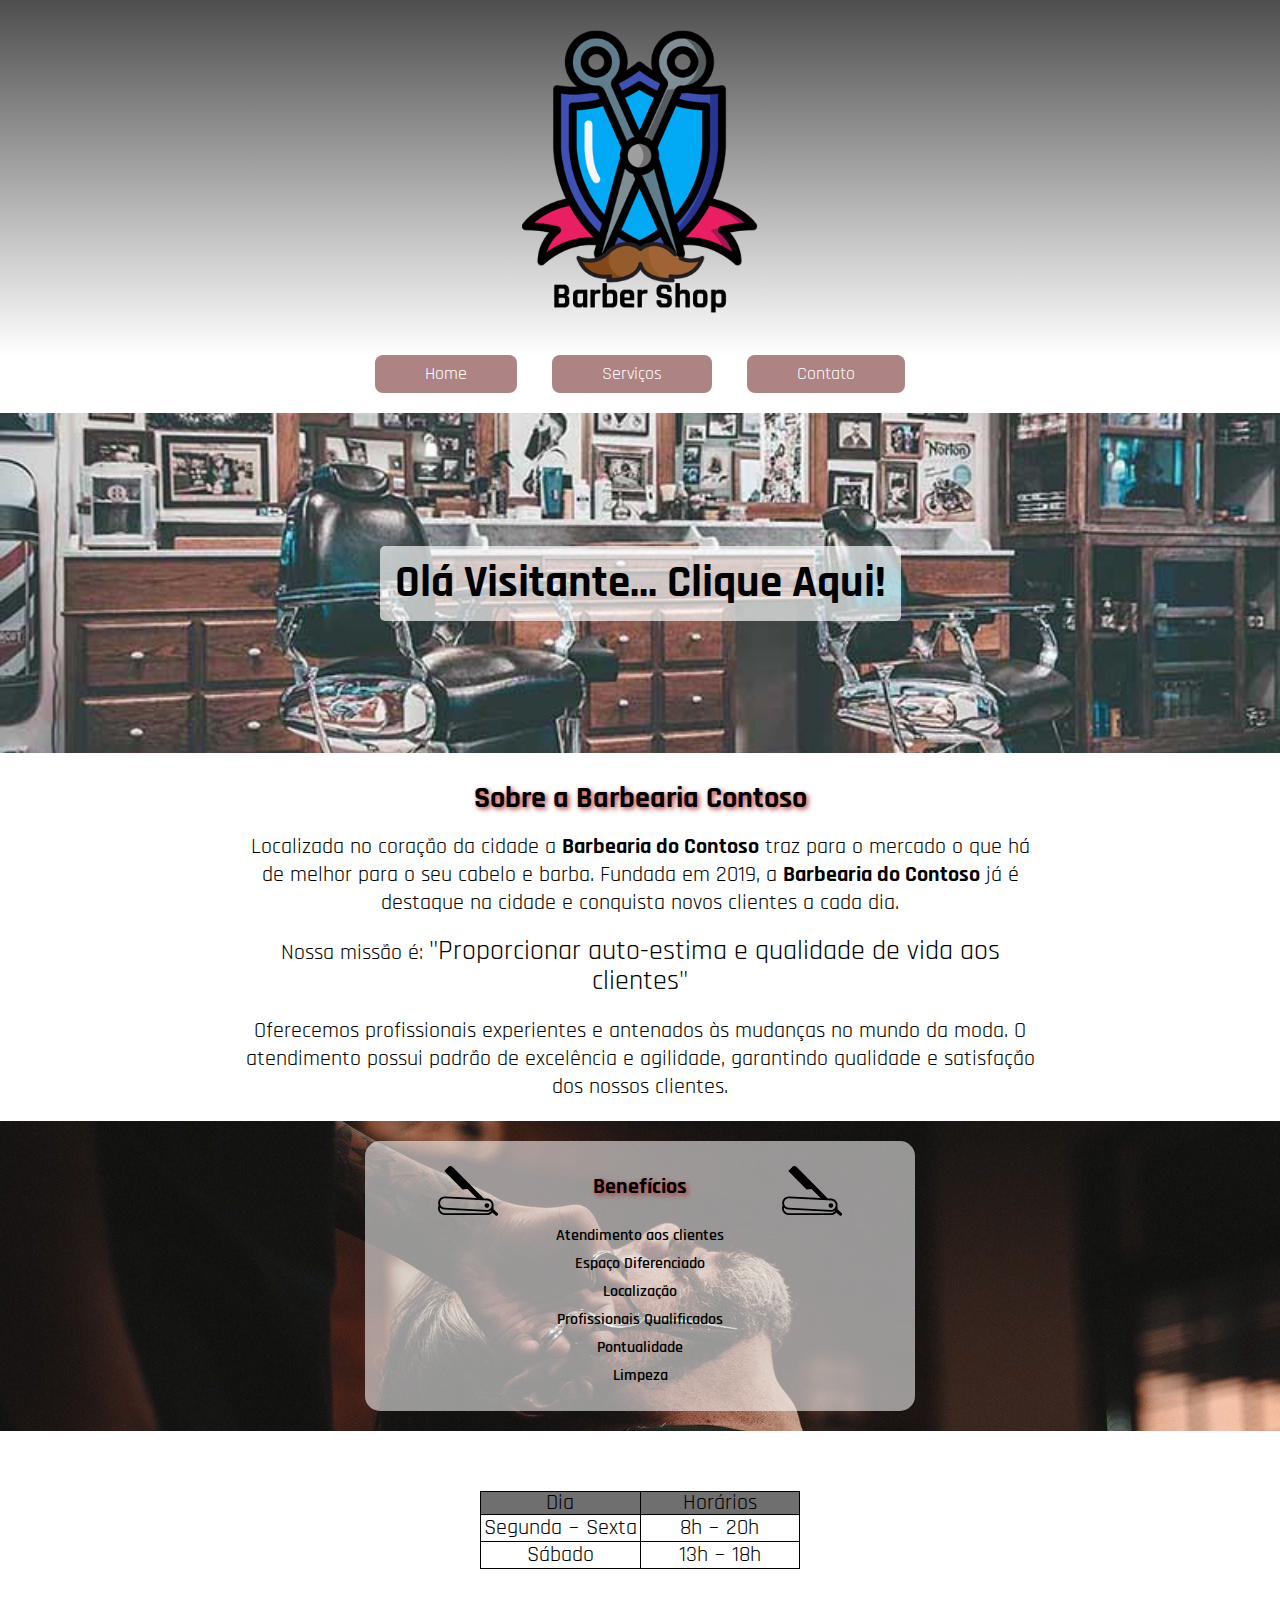
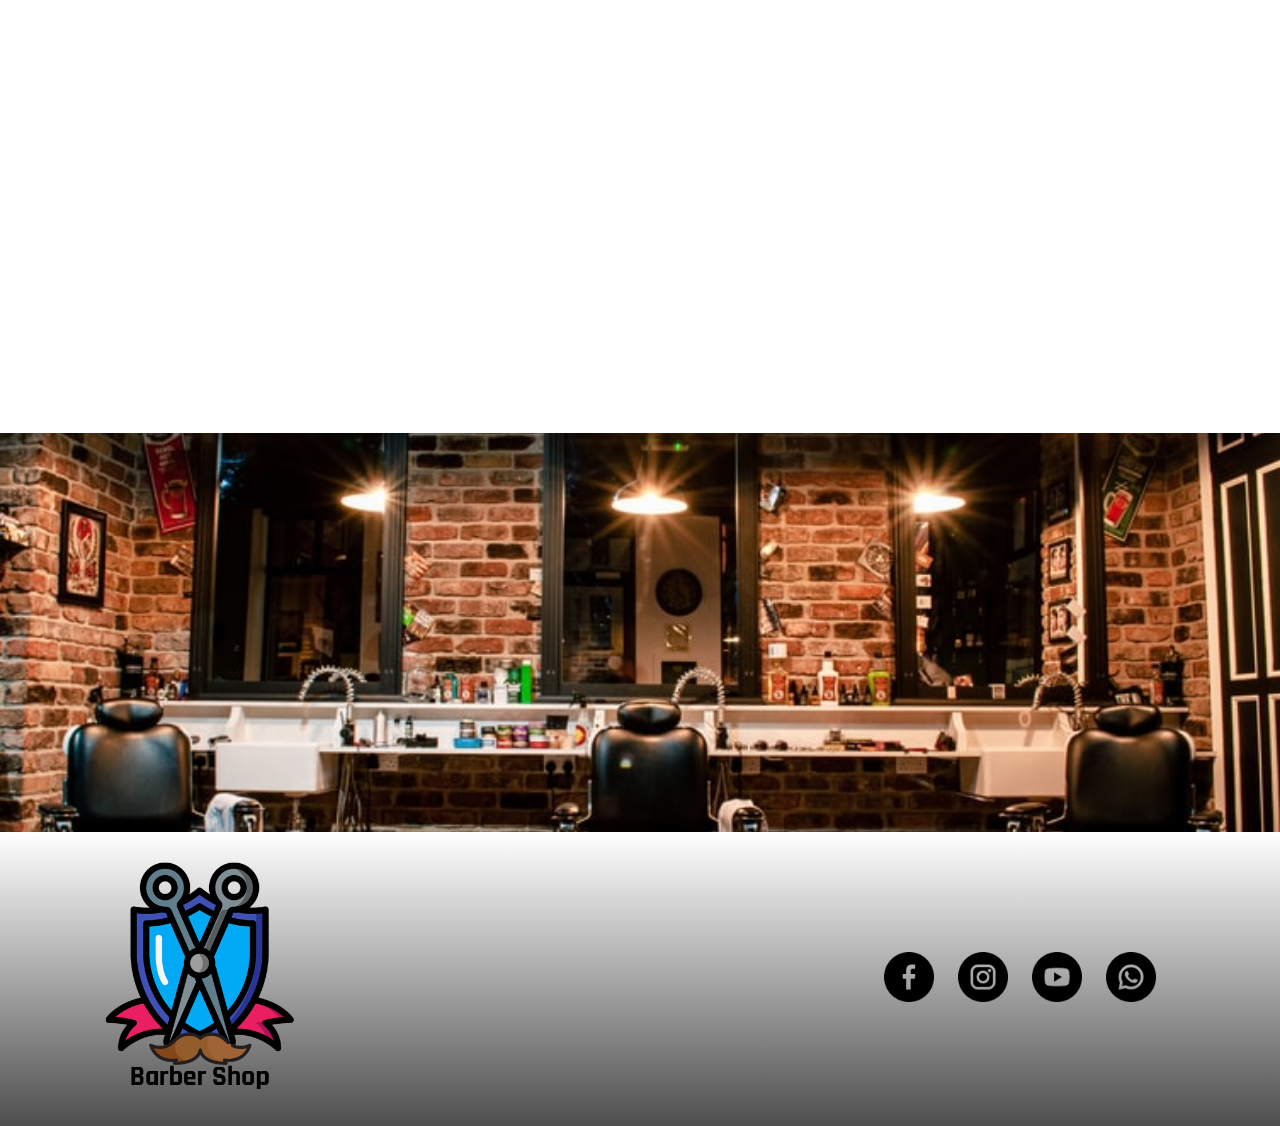
<file: index.html>
<!DOCTYPE html>
<html lang="pt-br">
<head>
    <meta charset="UTF-8">
    <meta http-equiv="X-UA-Compatible" content="IE=edge">
    <meta name="viewport" content="width=device-width, initial-scale=1.0">

    <link rel="shortcut icon" href="src/img/favicon.ico" type="image/x-icon">

    <link rel="stylesheet" href="src/css/reset.css">
    <link rel="stylesheet" href="src/css/style.css">

    <link rel="preconnect" href="https://fonts.googleapis.com">
    <link rel="preconnect" href="https://fonts.gstatic.com" crossorigin>
    <link href="https://fonts.googleapis.com/css2?family=Rajdhani:wght@300;400;500;600;700&display=swap" rel="stylesheet">

    <title>A Barbearia do Contoso - Since 2022</title>
</head>
<body>
    <header>
        <div class="container">                     
                <img class="img-logo" src="src/img/logo.png" alt="Logo barbearia do contoso">           
        </div>
    </header>

    <nav>        
        <a href="index.html" rel="noopener noreferrer">Home</a>
        <a href="servicos.html" rel="noopener noreferrer">Serviços</a>
        <a href="contato.html" rel="noopener noreferrer">Contato</a>
    </nav>

    <main>
        <section id="primeira">
            <div class="container">
                <div class="div-visitante">
                    <h2 id="nome-visitante">Olá Visitante... Clique Aqui!</h2>
                </div>
        </section>

        <section id="segunda">
            <div class="container">
                <p class="titulo">Sobre a Barbearia Contoso</p>

                <p class="paragrafo">Localizada no coração da cidade a <span>Barbearia do Contoso</span> traz para o mercado o que há de melhor para o seu cabelo e barba. Fundada em 2019, a <span>Barbearia do Contoso</span> já é destaque na cidade e conquista novos clientes a cada dia.</p>

                <p class="paragrafo">Nossa missão é: <span class="missao">"Proporcionar auto-estima e qualidade de vida aos clientes"</span></p>

                <p class="paragrafo">Oferecemos profissionais experientes e antenados às mudanças no mundo da moda. O atendimento possui padrão de excelência e agilidade, garantindo qualidade e satisfação dos nossos clientes.</p>
            </div>
        </section>        

        <section id="servicos">
            <div class="container">
                <div class="itens">                    
                    <div class="title-beneficios">
                        <svg width="60px" id="Layer_1" data-name="Layer 1" xmlns="http://www.w3.org/2000/svg" viewBox="0 0 122.88 101.72"><title>straight-barber-razor</title><path d="M14.55,62.32,79,65.64,60.37,46.92l-9,1.38a1.24,1.24,0,0,1-1.08-.36L13.92,11.05a1.27,1.27,0,0,1,0-1.77L21.07,2C22.37.7,23.19-.14,25.56,0h0c2.52.18,4,1.68,5.52,3.2L93.85,66.4l7.18.37a13.55,13.55,0,0,1,12.81,14.1v.25a12.57,12.57,0,0,1-.41,2.55,12.94,12.94,0,0,1,.3,1.48v.07a13.42,13.42,0,0,1,.13,1.77,14.22,14.22,0,0,1-.11,1.73,3.46,3.46,0,0,1,.44.34l7.71,7.21a3.16,3.16,0,1,1-4.33,4.59L111.24,95a14.69,14.69,0,0,1-1.36,1.58,13.47,13.47,0,0,1-9.56,4H13.73a14.4,14.4,0,0,1-5.38-1,12.73,12.73,0,0,1-6.19-5.14A14.48,14.48,0,0,1,0,86.67a17,17,0,0,1,1.18-6.13,13.37,13.37,0,0,1-.83-5.31V75A13.57,13.57,0,0,1,14.55,62.32Zm94.32,29.3a3.54,3.54,0,0,1,.06-.92,13.44,13.44,0,0,1-9.29,3.08L13.16,89.34A13.47,13.47,0,0,1,3.91,85a12.09,12.09,0,0,0-.11,1.69,10.74,10.74,0,0,0,1.56,5.71A9,9,0,0,0,9.73,96a11,11,0,0,0,4,.71h86.59a9.72,9.72,0,0,0,6.87-2.86,10,10,0,0,0,1.68-2.24Zm-8.69-15.54a4.81,4.81,0,1,1-3.4,1.41,4.77,4.77,0,0,1,3.4-1.41Zm-16.6-6.42h-.22l-69-3.54A9.76,9.76,0,0,0,4.14,75.2v.13a9.78,9.78,0,0,0,9.22,10.23L99.83,90a9.77,9.77,0,0,0,10.22-9.1v-.12a9.78,9.78,0,0,0-9.22-10.23l-17.26-.89Z"/></svg>
                        
                        <p>Benefícios</p>
                        
                        <svg width="60px" id="Layer_1" data-name="Layer 1" xmlns="http://www.w3.org/2000/svg" viewBox="0 0 122.88 101.72"><title>straight-barber-razor</title><path d="M14.55,62.32,79,65.64,60.37,46.92l-9,1.38a1.24,1.24,0,0,1-1.08-.36L13.92,11.05a1.27,1.27,0,0,1,0-1.77L21.07,2C22.37.7,23.19-.14,25.56,0h0c2.52.18,4,1.68,5.52,3.2L93.85,66.4l7.18.37a13.55,13.55,0,0,1,12.81,14.1v.25a12.57,12.57,0,0,1-.41,2.55,12.94,12.94,0,0,1,.3,1.48v.07a13.42,13.42,0,0,1,.13,1.77,14.22,14.22,0,0,1-.11,1.73,3.46,3.46,0,0,1,.44.34l7.71,7.21a3.16,3.16,0,1,1-4.33,4.59L111.24,95a14.69,14.69,0,0,1-1.36,1.58,13.47,13.47,0,0,1-9.56,4H13.73a14.4,14.4,0,0,1-5.38-1,12.73,12.73,0,0,1-6.19-5.14A14.48,14.48,0,0,1,0,86.67a17,17,0,0,1,1.18-6.13,13.37,13.37,0,0,1-.83-5.31V75A13.57,13.57,0,0,1,14.55,62.32Zm94.32,29.3a3.54,3.54,0,0,1,.06-.92,13.44,13.44,0,0,1-9.29,3.08L13.16,89.34A13.47,13.47,0,0,1,3.91,85a12.09,12.09,0,0,0-.11,1.69,10.74,10.74,0,0,0,1.56,5.71A9,9,0,0,0,9.73,96a11,11,0,0,0,4,.71h86.59a9.72,9.72,0,0,0,6.87-2.86,10,10,0,0,0,1.68-2.24Zm-8.69-15.54a4.81,4.81,0,1,1-3.4,1.41,4.77,4.77,0,0,1,3.4-1.41Zm-16.6-6.42h-.22l-69-3.54A9.76,9.76,0,0,0,4.14,75.2v.13a9.78,9.78,0,0,0,9.22,10.23L99.83,90a9.77,9.77,0,0,0,10.22-9.1v-.12a9.78,9.78,0,0,0-9.22-10.23l-17.26-.89Z"/></svg>
                    </div>
                    
                <ul>
                    <li>Atendimento aos clientes</li>
                    <li>Espaço Diferenciado</li>
                    <li>Localização</li>
                    <li>Profissionais Qualificados</li>
                    <li>Pontualidade</li>
                    <li>Limpeza</li>
                </ul>
                </div>
            </div>
        </section>

        <section id="horario-funcionamento">
            <div class="container">
                <table>
                    <thead>
                        <tr>
                            <th>Dia</th>
                            <th>Horários</th>
                        </tr>
                    </thead>
                    <tbody>
                        <tr>
                            <td>Segunda ~ Sexta</td>
                            <td>8h ~ 20h</td>
                        </tr>
                        <tr>
                            <td>Sábado</td>
                            <td>13h ~ 18h</td>
                        </tr>
                    </tbody>
                </table>
            </div>
        </section>

        <section>
            <iframe src="https://www.google.com/maps/embed?pb=!1m18!1m12!1m3!1d3526.960217103154!2d-54.48632518255616!3d-27.87249239999999!2m3!1f0!2f0!3f0!3m2!1i1024!2i768!4f13.1!3m3!1m2!1s0x94f934498fdb9e5b%3A0x45ca8fb4d6de5369!2sR.%20Santa%20Rosa%2C%201827%20-%20Centro%2C%20Santa%20Rosa%20-%20RS%2C%2098900-000!5e0!3m2!1spt-BR!2sbr!4v1651538321140!5m2!1spt-BR!2sbr" width="100%" height="400" style="border:0;" allowfullscreen="" loading="lazy" referrerpolicy="no-referrer-when-downgrade"></iframe>
        </section>

        <section id="video">
            <iframe width="560" height="315" src="https://www.youtube.com/embed/8pWtdanVz3I?controls=0" title="YouTube video player" frameborder="0" allow="accelerometer; autoplay; clipboard-write; encrypted-media; gyroscope; picture-in-picture" allowfullscreen></iframe>
        </section>

    </main>

    <footer>
       <div class="container">
           
            <img class="logo" src="src/img/logo.png" alt="">
            

           <div class="midias">
               <a href="http://www.facebook.com/barbearia" target="_blank" rel="noopener noreferrer">
                   <img src="src/img/facebook.png" alt="">
               </a>

               <a href="http://www.instagram.com/barbearia" target="_blank" rel="noopener noreferrer">
                <img src="src/img/instagram.png" alt="">
                </a>

                <a href="http://www.youtube.com/barbearia" target="_blank" rel="noopener noreferrer">
                    <img src="src/img/youtube.png" alt="">
                </a>

                <a href="https://api.whatsapp.com/send?phone=5555999999999&text=Ol%C3%A1%20Gostaria%20de%20agendar%20um%20hor%C3%A1rio!%20" target="_blank" rel="noopener noreferrer">
                    <img src="src/img/whatsapp.png" alt="">
                </a>
           </div>
       </div>
    </footer>

<script>
    const h2 = document.querySelector("#nome-visitante");

    h2.onclick = function () {
        const userName = prompt("Qual é seu nome?");

        h2.textContent = `Olá... ${userName} Seja Bem-Vindo!`
        
        if(!userName) {
            h2.textContent = `Olá...Visitante Seja Bem-Vindo!`
        }
    }
</script>

</body>
</html>
</file>
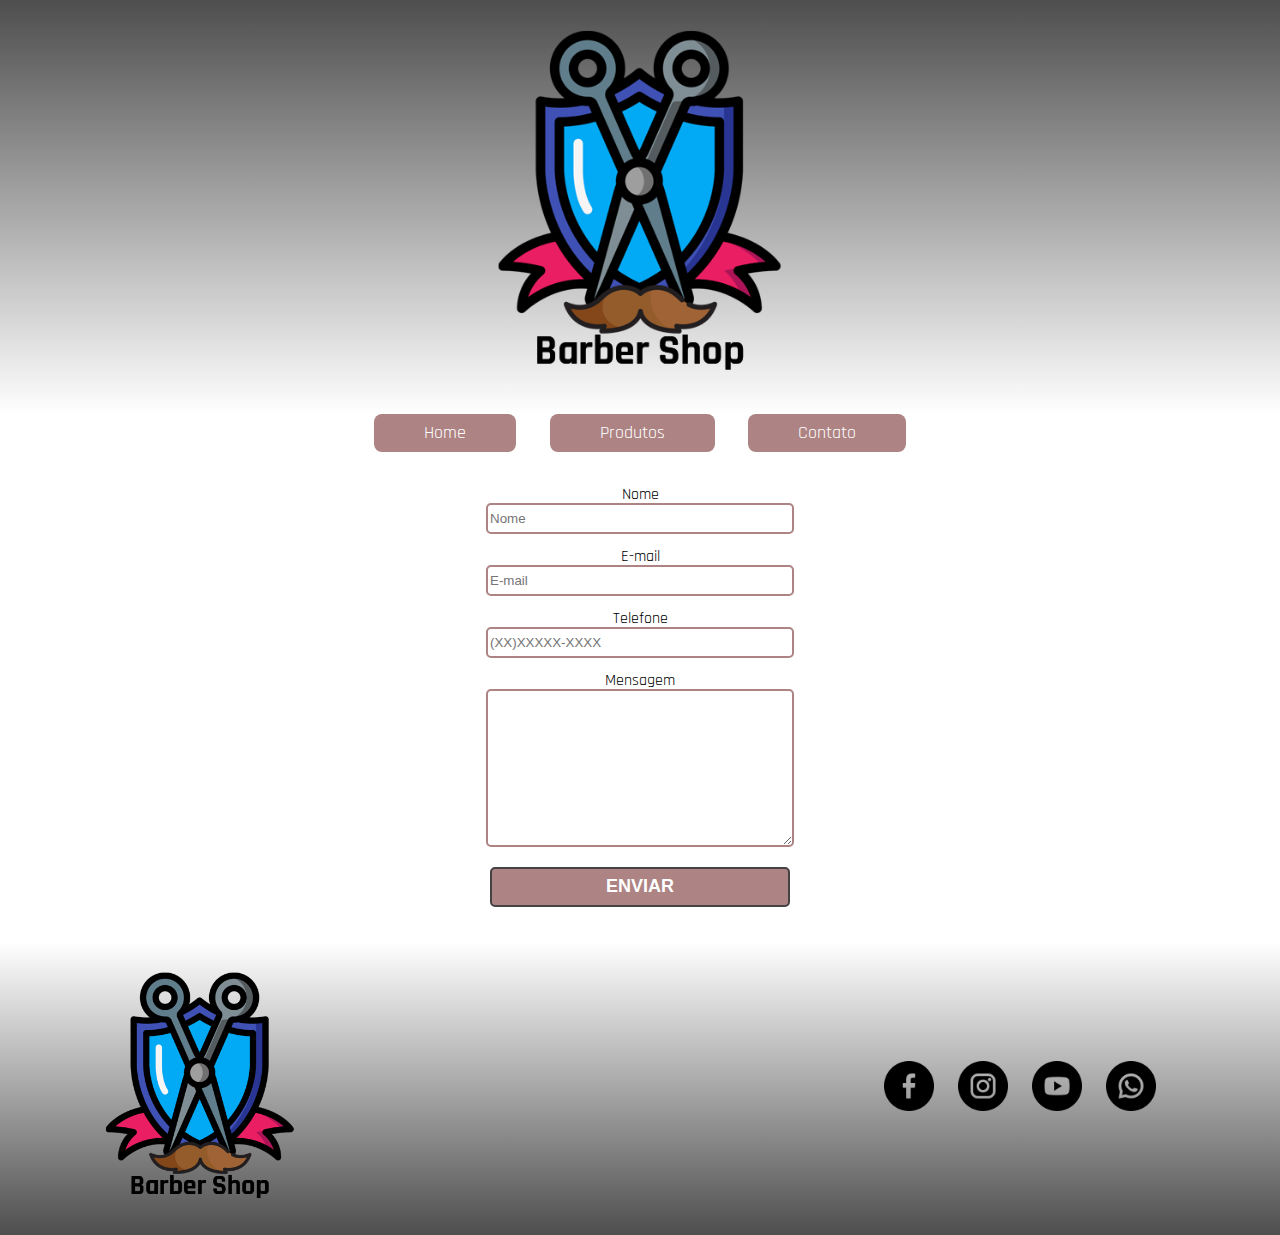
<file: contato.html>
<!DOCTYPE html>
<html lang="pt-br">
<head>
    <meta charset="UTF-8">
    <meta http-equiv="X-UA-Compatible" content="IE=edge">
    <meta name="viewport" content="width=device-width, initial-scale=1.0">

    <link rel="shortcut icon" href="img/favicon.ico" type="image/x-icon">

    <link rel="stylesheet" href="css/reset.css">
    <link rel="stylesheet" href="css/style.css">

    <link rel="preconnect" href="https://fonts.googleapis.com">
    <link rel="preconnect" href="https://fonts.gstatic.com" crossorigin>
    <link href="https://fonts.googleapis.com/css2?family=Rajdhani:wght@300;400;500;600;700&display=swap" rel="stylesheet">

    <title>A Barbearia do Contoso - Since 2022</title>
</head>
<body>

    <header>
        <div class="container">
                     
                <img src="img/logo.png" alt="Logo barbearia do contoso">
            
        </div>
    </header>

    <nav>        
        <a href="index.html" rel="noopener noreferrer">Home</a>
        <a href="produtos.html" rel="noopener noreferrer">Produtos</a>
        <a href="contato.html" rel="noopener noreferrer">Contato</a>
    </nav>

    <main>
            <form action="">
                <label for="nome">Nome</label>
                <input type="text" name="" id="nome" placeholder="Nome" tabindex="1" required>

                <label for="email">E-mail</label>
                <input type="email" name="" id="email" placeholder="E-mail" tabindex="3" pattern="[^@\s]+@[^@\s]+\.[^@\s]+" required>
                
                <label for="telefone">Telefone</label>
                <input type="tel" name="" pattern="[0-9]*$" title="Digite Somente números!" tabindex="4" id="telefone"placeholder="(XX)XXXXX-XXXX" required>

                <label for="mensagem">Mensagem</label>
                <textarea name="" id="mensagem" cols="40" rows="10" tabindex="2"></textarea>

                <button type="submit">ENVIAR</button>
            </form>

    </main>   

    <footer>
        <div class="container">
            
             <img class="logo" src="img/logo.png" alt="">
             
 
            <div class="midias">
                <a href="http://www.facebook.com/barbearia" target="_blank" rel="noopener noreferrer">
                    <img src="img/facebook.png" alt="">
                </a>
 
                <a href="http://www.instagram.com/barbearia" target="_blank" rel="noopener noreferrer">
                 <img src="img/instagram.png" alt="">
                 </a>
 
                 <a href="http://www.youtube.com/barbearia" target="_blank" rel="noopener noreferrer">
                     <img src="img/youtube.png" alt="">
                 </a>
 
                 <a href="https://api.whatsapp.com/send?phone=5555999999999&text=Ol%C3%A1%20Gostaria%20de%20agendar%20um%20hor%C3%A1rio!%20" target="_blank" rel="noopener noreferrer">
                     <img src="img/whatsapp.png" alt="">
                 </a>
 
 
            </div>
        </div>
     </footer>
 
 </body>
 </html>
</file>
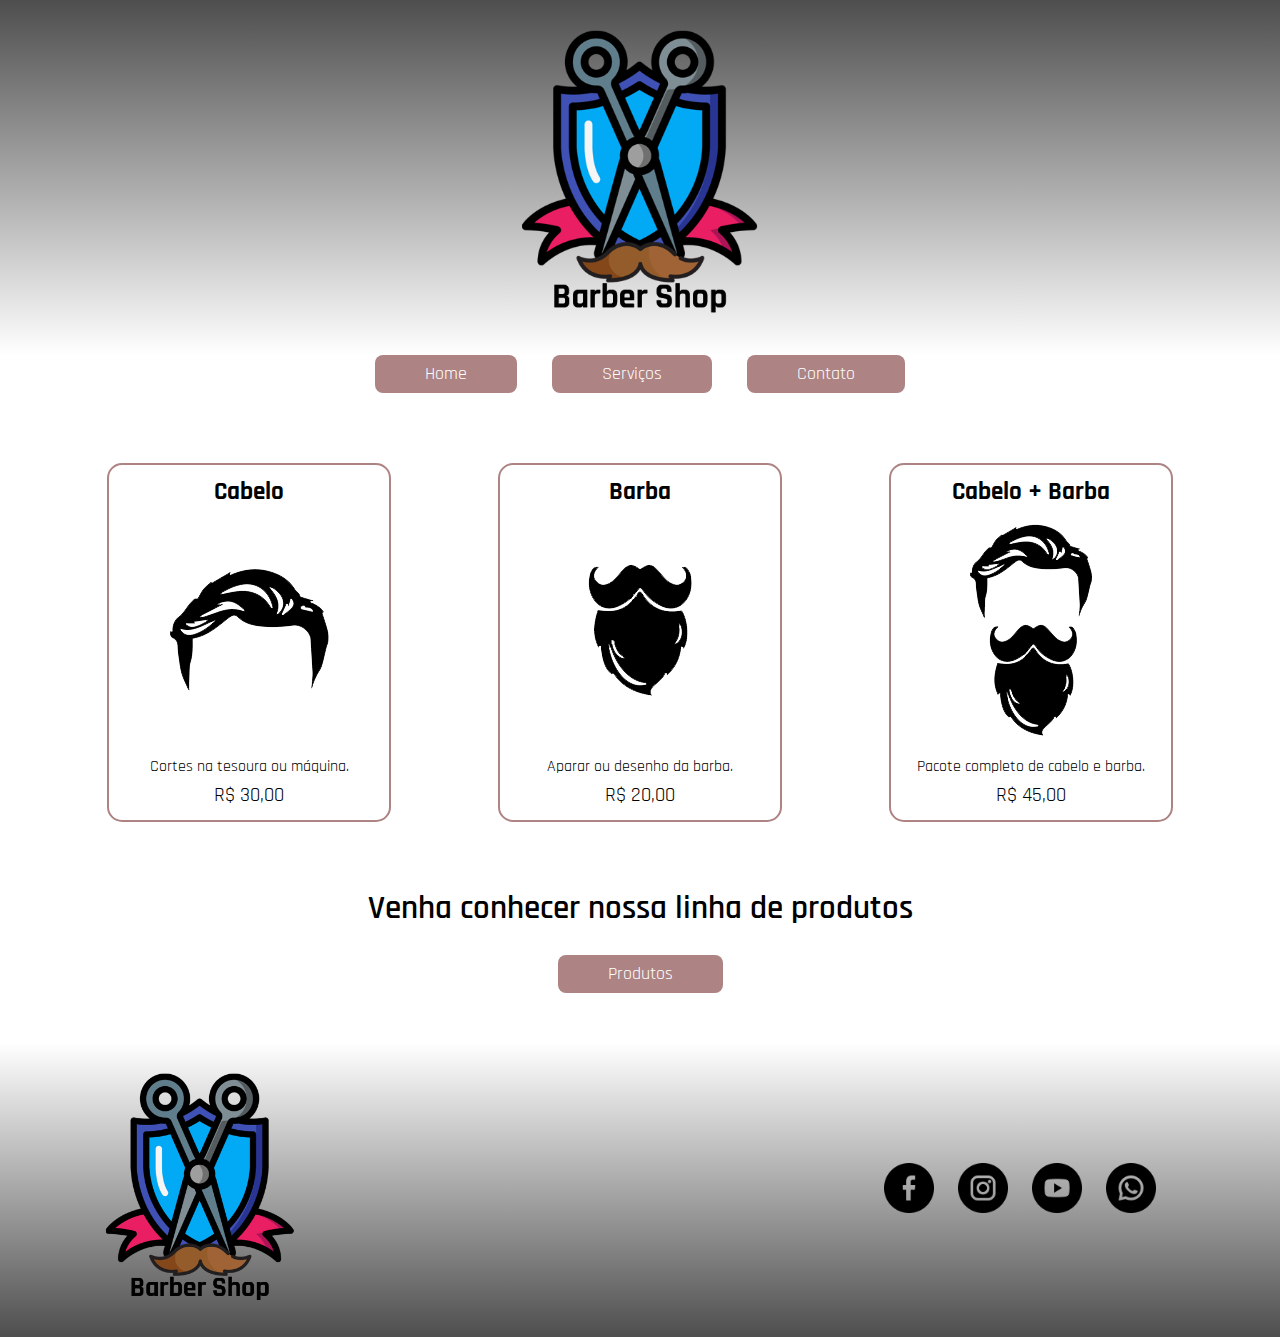
<file: servicos.html>
<!DOCTYPE html>
<html lang="pt-br">
<head>
    <meta charset="UTF-8">
    <meta http-equiv="X-UA-Compatible" content="IE=edge">
    <meta name="viewport" content="width=device-width, initial-scale=1.0">

    <link rel="shortcut icon" href="src/img/favicon.ico" type="image/x-icon">

    <link rel="stylesheet" href="src/css/reset.css">
    <link rel="stylesheet" href="src/css/style.css">

    <link rel="preconnect" href="https://fonts.googleapis.com">
    <link rel="preconnect" href="https://fonts.gstatic.com" crossorigin>
    <link href="https://fonts.googleapis.com/css2?family=Rajdhani:wght@300;400;500;600;700&display=swap" rel="stylesheet">

    <title>A Barbearia do Contoso - Since 2022</title>
</head>
<body>
    <header>
        <div class="container">                     
                <img class="img-logo" src="src/img/logo.png" alt="Logo barbearia do contoso">           
        </div>
    </header>

    <nav>        
        <a href="index.html" rel="noopener noreferrer">Home</a>
        <a href="servicos.html" rel="noopener noreferrer">Serviços</a>
        <a href="contato.html" rel="noopener noreferrer">Contato</a>
    </nav>

    <main>
        <section class="servicos">
            <div class="servico">
                <p class="title">Cabelo</p>
                <img src="src/img/cabelo.png" alt="">
                <p class="description">Cortes na tesoura ou máquina.</p>
                <p class="price">R$ 30,00</p>
            </div>

            <div class="servico">
                <p class="title">Barba</p>
                <img src="src/img/barba.png" alt="">
                <p class="description">Aparar ou desenho da barba.</p>
                <p class="price">R$ 20,00</p>
            </div>

            <div class="servico">
                <p class="title">Cabelo + Barba</p>
                <img src="src/img/cabelo+barba.png" alt="">
                <p class="description">Pacote completo de cabelo e barba.</p>
                <p class="price">R$ 45,00</p>
            </div>
        </section>

        <section class="produtos">
                <h2>Venha conhecer nossa linha de produtos</h2>               
                <a href="https://robsondpreuss.github.io/Projeto-Bootstrap/" target="_blank" rel="noopener noreferrer">Produtos</a>
                
        </section>
    </main>

    <footer>
        <div class="container">
            
             <img class="logo" src="src/img/logo.png" alt="">
             
 
            <div class="midias">
                <a href="http://www.facebook.com/barbearia" target="_blank" rel="noopener noreferrer">
                    <img src="src/img/facebook.png" alt="">
                </a>
 
                <a href="http://www.instagram.com/barbearia" target="_blank" rel="noopener noreferrer">
                 <img src="src/img/instagram.png" alt="">
                 </a>
 
                 <a href="http://www.youtube.com/barbearia" target="_blank" rel="noopener noreferrer">
                     <img src="src/img/youtube.png" alt="">
                 </a>
 
                 <a href="https://api.whatsapp.com/send?phone=5555999999999&text=Ol%C3%A1%20Gostaria%20de%20agendar%20um%20hor%C3%A1rio!%20" target="_blank" rel="noopener noreferrer">
                     <img src="src/img/whatsapp.png" alt="">
                 </a>
 
 
            </div>
        </div>
     </footer>
 
 </body>
 </html>
</file>
<file: src/css/style.css>
body {
    font-family: 'Rajdhani', sans-serif;
}

header {
    text-align: center;
    background: linear-gradient(rgb(78, 78, 78), #fff);
}

header .container {
    padding: 30px 0px;
}

header .container .img-logo {
    width: 250px;
}

nav {
    max-width: 600px;
    margin: auto;
    display: flex;
    justify-content: space-evenly;
}

nav a {
    background-color: rgb(173, 131, 131);
    padding: 10px 50px;
    text-decoration: none;
    color:#fff;
    font-size: 18px;
    border-radius: 8px;
}

nav a:hover {
    color:#000;
    background-color: rgb(197, 66, 66);
    font-weight: 600;
    box-shadow: 5px 3px 20px rgb(173, 131, 131);
}

main {
    margin-top:20px;
}

#primeira {
    background-image: url(../img/banner.jpg);
    background-repeat: no-repeat;
    background-size: cover;
}

#primeira .container {
    padding: 20px;
}

#primeira .div-visitante {
    height: 300px;
    display: flex;
    align-items: center;
    justify-content: center;
}

#primeira #nome-visitante {
    font-size: 45px;
    background-color: rgba(255, 255, 255, 0.677);
    border-radius: 5px;
    padding: 15px;
    text-align: center;
    font-weight: bold;
}

#segunda .container {
    padding: 20px;
    text-align: center;
}

#segunda .titulo {
    font-size: 30px;
    margin: 10px 0;
    font-weight: bold;
    text-shadow: 2px 2px 5px rgb(180, 48, 48);
}

#segunda .paragrafo {
    font-size: 22px;
    line-height: 28px;
    margin: 20px auto 0px auto;
    max-width: 800px;
}

#segunda .paragrafo span {
    font-weight: bold;
}

#segunda .paragrafo .missao {
    font-size: 28px; 
    font-weight:unset;
}

#servicos {
    background-image: url(../img/beneficios.jpg);
    background-repeat: no-repeat;
    background-size: cover;
}

#servicos .container {
    padding: 20px;
}

#servicos .itens {
    margin: auto;
    width: 500px;
    height: 220px;
    background-color: rgba(255, 255, 255, 0.561);
    border-radius: 15px;
    padding: 25px;
}

#servicos .itens p {
    text-align: center;
    font-size: 22px;
    margin: 10px 0;
    font-weight: bold;
    text-shadow: 2px 2px 5px rgb(180, 48, 48);
}

#servicos .title-beneficios {
    display: flex;
    justify-content: space-around;
}

#servicos ul {
    text-align: center;
}

#servicos ul li {
    margin: 12px 0px;
    font-weight: 600;
}

#servicos ul li:hover {
    padding: 5px;
    transform: scale(1.8);
    font-weight: bold;
    cursor: pointer;
}

#horario-funcionamento {
    margin: auto;
    padding: 30px 0px;
}

#horario-funcionamento .container {
    padding: 30px 0px;
    width: 500px;
    margin: auto;
}

#horario-funcionamento table {
    width: 320px;
    margin: auto;
    border: 1px #000;
    font-size: 22px;
}

#horario-funcionamento table th {
    width: 130px;
    border: 1px solid #000;
    background-color: rgb(111, 111, 111);
}

#horario-funcionamento table td {
    border: 1px solid #000;
    text-align: center;
    padding: 2px 0px;
}

#video {
    text-align: center;
    padding: 40px;
    background-image: url(../img/bkg-video.jpg);
    background-repeat: no-repeat;
    background-size: cover;
    background-position: center;
}


/*============ SERVIÇOS ===========*/
.servicos {
    display: flex;
    justify-content: space-evenly;
    margin: 70px 0;
    gap: 40px 0px
}

.servicos .servico{
    width: 250px;
    border: 2px solid rgb(173, 131, 131);
    text-align: center;
    border-radius: 15px;
    padding: 15px;
}

.servicos .servico .title{
    font-weight: 700;
    font-size: 25px;
}

.servicos .servico .price{
    margin-top: 10px;
    font-size: 20px;
}

.servicos .servico:hover{
    background-color: rgb(184, 183, 183);
    font-weight: bold;
    font-style: italic;
    border-color: rgb(28, 86, 153);
    cursor: pointer;
}

.servicos .servico:active {
    border-color: rgb(169, 174, 246);
}

.servicos .servico img:hover {
    transition: .9s;
    transform: scale(1.1) translateY(-5px);
}

.produtos {
    display: flex;
    flex-direction: column;
    align-items: center;
    gap: 30px 0px;
    margin-bottom: 50px;
}

.produtos h2 {
    font-size: 33px;
    font-weight: 600;
    text-align: center;
}

.produtos a {
    background-color: rgb(173, 131, 131);
    padding: 10px 50px;
    text-decoration: none;
    color:#fff;
    font-size: 18px;
    border-radius: 8px;
}

.produtos a:hover {
    color:#000;
    background-color: rgb(197, 66, 66);
    font-weight: 600;
    box-shadow: 5px 3px 20px rgb(173, 131, 131);
}

/*============ CONTATO ===========*/

main form {
    display: flex;
    flex-direction: column;
    align-items: center;
}

main form input {
    width: 300px;
    height: 25px;
    border-radius: 5px;
    border: 2px solid rgb(173, 131, 131);
}

main form input:focus {  
    outline: none;
    border:dashed rgb(68, 66, 66);    
}

main form label {
    margin-top: 15px;
}

main form textarea {
    width: 300px;
    border-radius: 5px; 
    border: 2px solid rgb(173, 131, 131);       
}

main form textarea:focus {  
    outline: none;
    border:dashed rgb(68, 66, 66);    
}

main form button {
    height: 40px;
    width: 300px;
    margin-top: 20px;
    border-radius: 5px;
    border: 2px solid rgb(68, 66, 66);
    background-color: rgb(173, 131, 131);
    color:#fff;
    font-size: 18px;
    font-weight: bold;
    margin-bottom: 35px;
}

main form button:hover {
    color:#000;
    background-color: rgb(197, 66, 66);
    box-shadow: 5px 3px 20px rgb(173, 131, 131);
}

/*============ FOOTER ===========*/

footer {
    background: linear-gradient(180deg,rgb(255, 255, 255) 0%, rgba(78,78,78,1) 100%);    
}

footer .container {
    margin: 0 100px;
    padding: 30px 0px;
    display: flex;
    align-items: center;
    justify-content: space-between;
}

footer .container .logo {
    width: 200px;
}

footer .midias {
    width: 320px;
    display: flex;
    justify-content: space-evenly;
}

footer .midias a {
    text-decoration: none;
    transition: 0.3s;
    display: inline-block;
}

footer .midias a:hover {
    transform: translateY(-15px);
}

footer .midias img {
    width: 50px;
}

@media (max-width:768px) {
    .textos{
        width: unset;
    }

    .servicos {
        flex-wrap: wrap;
        align-content: center;
    }
}

@media (max-width:540px){
    header .container .img-logo {
        width: 200px;
    }

    nav {
        flex-direction: column;
        width: unset;
        text-align: center;
    }

    nav a {
        max-width: 300px;
        width: 300px;
        margin: 10px auto 0px auto;
        padding: 10px 0px;
    }

    #servicos .itens {
        width: unset;
    }

    #horario-funcionamento .container {
        width: unset;
    }

    #video iframe {
        width: 100%;
    }

    footer .container {
        flex-direction: column;
    }

    footer .midias {
        margin-top: 30px;
        padding-bottom: 25px;
    }
}
</file>
<file: css/style.css>
body {
    font-family: 'Rajdhani', sans-serif;
}

header {
    text-align: center;
    background: linear-gradient(rgb(78, 78, 78), #fff);
}

header .container {
    padding: 30px 0px;
}

header .container img {
    width: 300px;
}

nav {
    width: 600px;
    margin: auto;
    display: flex;
    justify-content: space-evenly;
}

nav a {
    background-color: rgb(173, 131, 131);
    padding: 10px 50px;
    text-decoration: none;
    color:#fff;
    font-size: 18px;
    border-radius: 8px;
}

nav a:hover {
    color:#000;
    background-color: rgb(197, 66, 66);
    font-weight: 600;
    box-shadow: 5px 3px 20px rgb(173, 131, 131);
}

main {
    margin-top:20px;
}

.imgname {
   height: 300px;
   background-image: url(../img/banner.jpg);
   background-repeat: no-repeat;
   background-size: cover;
   display: flex;
   align-items: center;
   justify-content: center;
}

h2 {
    font-size: 45px;
    background-color: rgba(255, 255, 255, 0.677);
    border-radius: 5px;
    padding: 15px;
    text-align: center;
}

.textos {
    padding: 30px 0px;
    width: 800px;
    margin: auto;
    text-align: center;
}

.titulo {
    font-size: 22px;
    margin: 10px 0;
    font-weight: bold;
    text-shadow: 2px 2px 5px rgb(180, 48, 48);
}

.paragrafo {
    font-size: 18px;
    line-height: 22px;
    margin: 15px 0;
}

.textos span {
    font-weight: bold;
}

#servicos {
    background-image: url(../img/beneficios.jpg);
    background-repeat: no-repeat;
    background-size: cover;
    padding: 30px 0px;
}

#servicos .itens {
    margin: auto;
    width: 500px;
    height: 220px;
    background-color: rgba(255, 255, 255, 0.561);
    border-radius: 15px;
    padding: 25px;
}

#servicos .itens p {
    text-align: center;
    font-size: 22px;
    margin: 10px 0;
    font-weight: bold;
    text-shadow: 2px 2px 5px rgb(180, 48, 48);
}

#servicos .title-beneficios {
    display: flex;
    align-items: stretch;
    justify-content: space-around;
}

#servicos ul {
    text-align: center;
}

#servicos ul li {
    margin: 12px 0px;
    font-weight: 600;
}

#servicos ul li:hover {
    padding: 5px;
    transform: scale(1.8);
    font-weight: bold;
    cursor: pointer;
}

#horario-funcionamento {
    margin: auto;
    padding: 30px 0px;
}

#horario-funcionamento .container {
    padding: 30px 0px;
    width: 500px;
    margin: auto;
}

#horario-funcionamento table {
    width: 320px;
    margin: auto;
    border: 1px #000;
    font-size: 22px;
}

#horario-funcionamento table th {
    width: 130px;
    border: 1px solid #000;
    background-color: rgb(111, 111, 111);
}

#horario-funcionamento table td {
    border: 1px solid #000;
    text-align: center;
    padding: 2px 0px;
}

#video {
    text-align: center;
    padding: 40px;
    background-image: url(../img/bkg-video.jpg);
    background-repeat: no-repeat;
    background-size: cover;
    background-position: center;
}

footer {
    background: linear-gradient(180deg,rgb(255, 255, 255) 0%, rgba(78,78,78,1) 100%);    
}

footer .container {
    margin: 0 100px;
    padding: 30px 0px;
    display: flex;
    align-items: center;
    justify-content: space-between;
}

footer .container .logo {
    width: 200px;
}

footer .midias {
    width: 320px;
    display: flex;
    justify-content: space-evenly;
}

footer .midias a {
    text-decoration: none;
    transition: 0.3s;
    display: inline-block;
}

footer .midias a:hover {
    transform: translateY(-15px);
}

footer .midias img {
    width: 50px;
}

/*============ PRODUTO ===========*/

.produtos {
    display: flex;
    justify-content: space-evenly;
    margin: 100px 0;
}

.produtos .produto{
    width: 250px;
    border: 2px solid rgb(173, 131, 131);
    text-align: center;
    border-radius: 15px;
    padding: 15px;
}

.produtos .produto:hover{
    background-color: rgb(184, 183, 183);
    font-weight: bold;
    font-style: italic;
    border-color: rgb(28, 86, 153);
    cursor: pointer;
}

.produtos .produto:active {
    border-color: rgb(169, 174, 246);
}

.produtos .produto img:hover {
    transition: .9s;
    transform: scale(1.1) translateY(-5px);
}

main form {
    display: flex;
    flex-direction: column;
    align-items: center;
}

main form input {
    width: 300px;
    height: 25px;
    border-radius: 5px;
    border: 2px solid rgb(173, 131, 131);
}

main form input:focus {  
    outline: none;
    border:dashed rgb(68, 66, 66);    
}

main form label {
    margin-top: 15px;
}

main form textarea {
    width: 300px;
    border-radius: 5px; 
    border: 2px solid rgb(173, 131, 131);       
}

main form textarea:focus {  
    outline: none;
    border:dashed rgb(68, 66, 66);    
}

main form button {
    height: 40px;
    width: 300px;
    margin-top: 20px;
    border-radius: 5px;
    border: 2px solid rgb(68, 66, 66);
    background-color: rgb(173, 131, 131);
    color:#fff;
    font-size: 18px;
    font-weight: bold;
    margin-bottom: 35px;
}

main form button:hover {
    color:#000;
    background-color: rgb(197, 66, 66);
    box-shadow: 5px 3px 20px rgb(173, 131, 131);
}

@media (max-width:768px) {
    .textos{
        width: unset;
    }

    .produtos {
        flex-wrap: wrap;
        align-content: center;
    }

    .produto {
        margin-top: 30px;
    }
}

@media (max-width:540px){
    nav {
        flex-direction: column;
        width: unset;
        text-align: center;
    }

    nav a {
        margin-bottom: 10px;
    }

    #servicos .itens {
        width: unset;
    }

    #horario-funcionamento .container {
        width: unset;
    }

    #video iframe {
        width: 100%;
    }

    footer .container {
        flex-direction: column;
    }

    footer .midias {
        margin-top: 30px;
        padding-bottom: 25px;
    }
}
</file>
